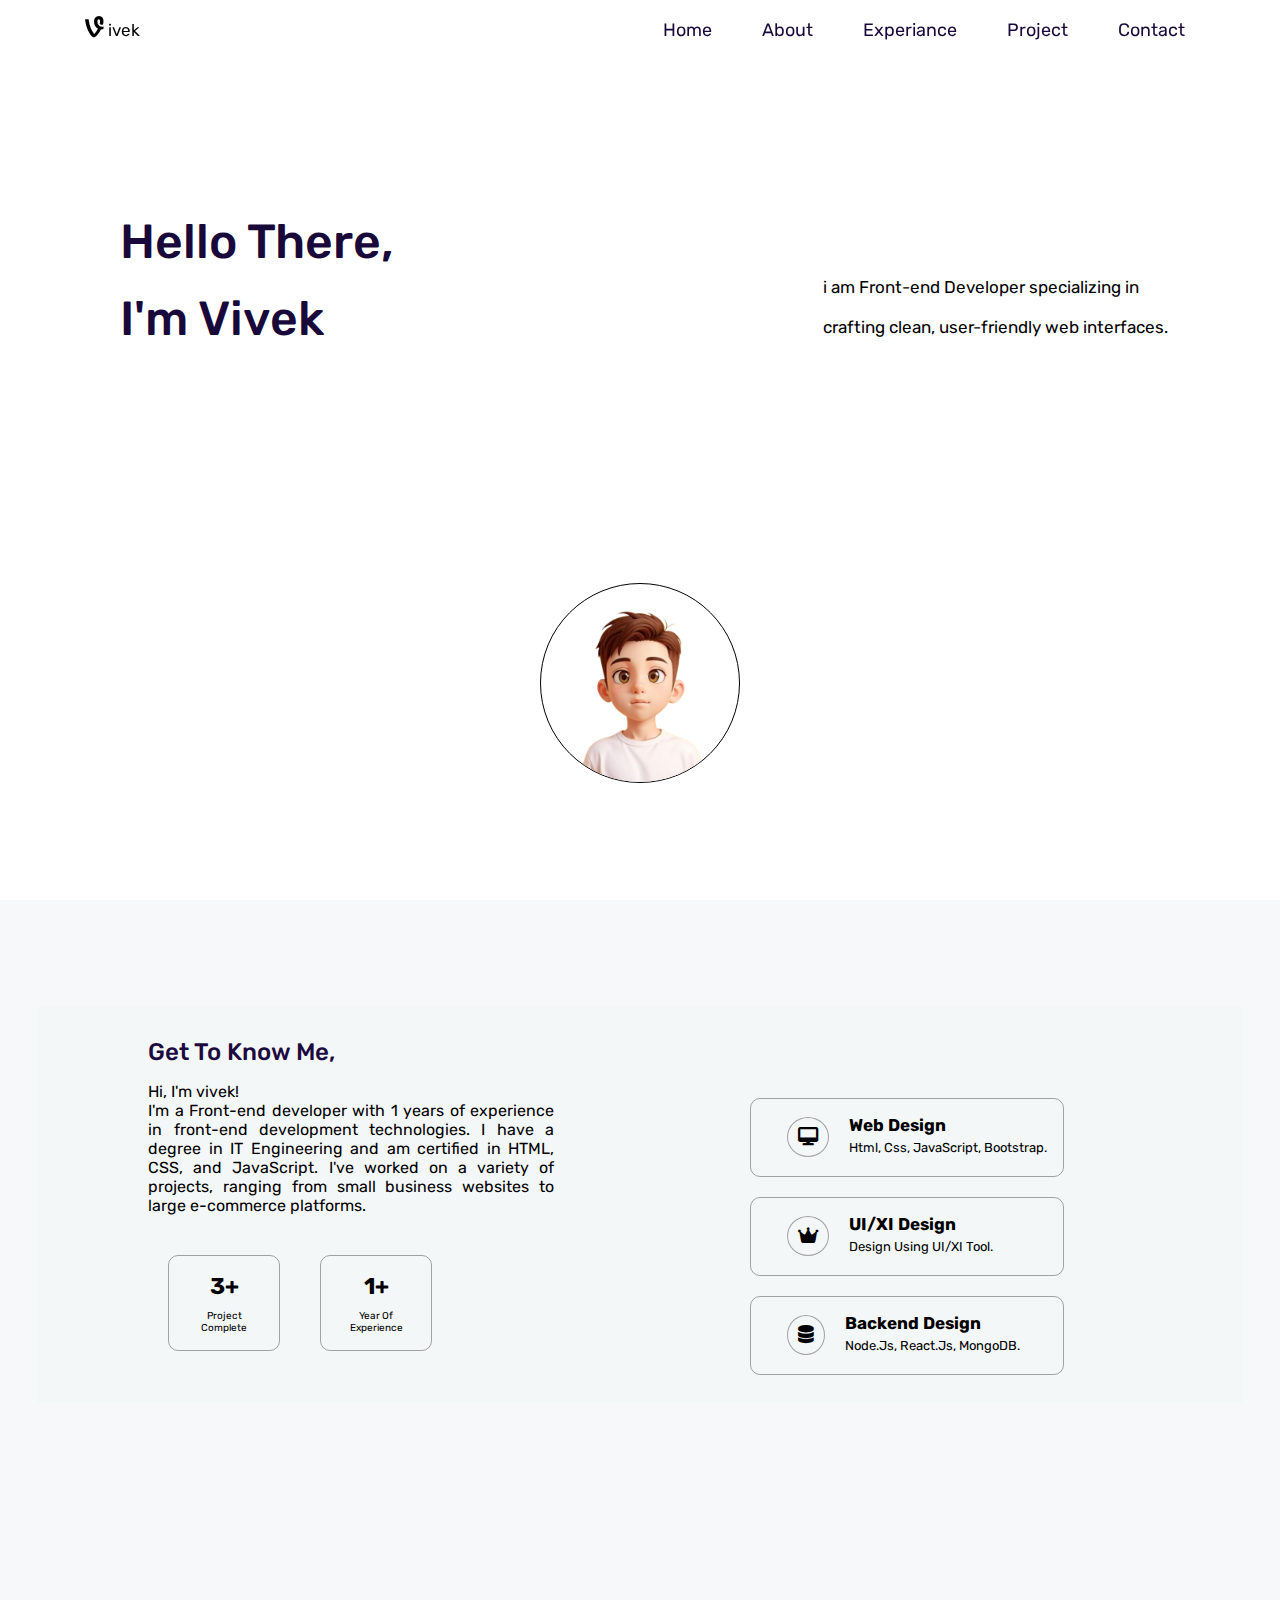
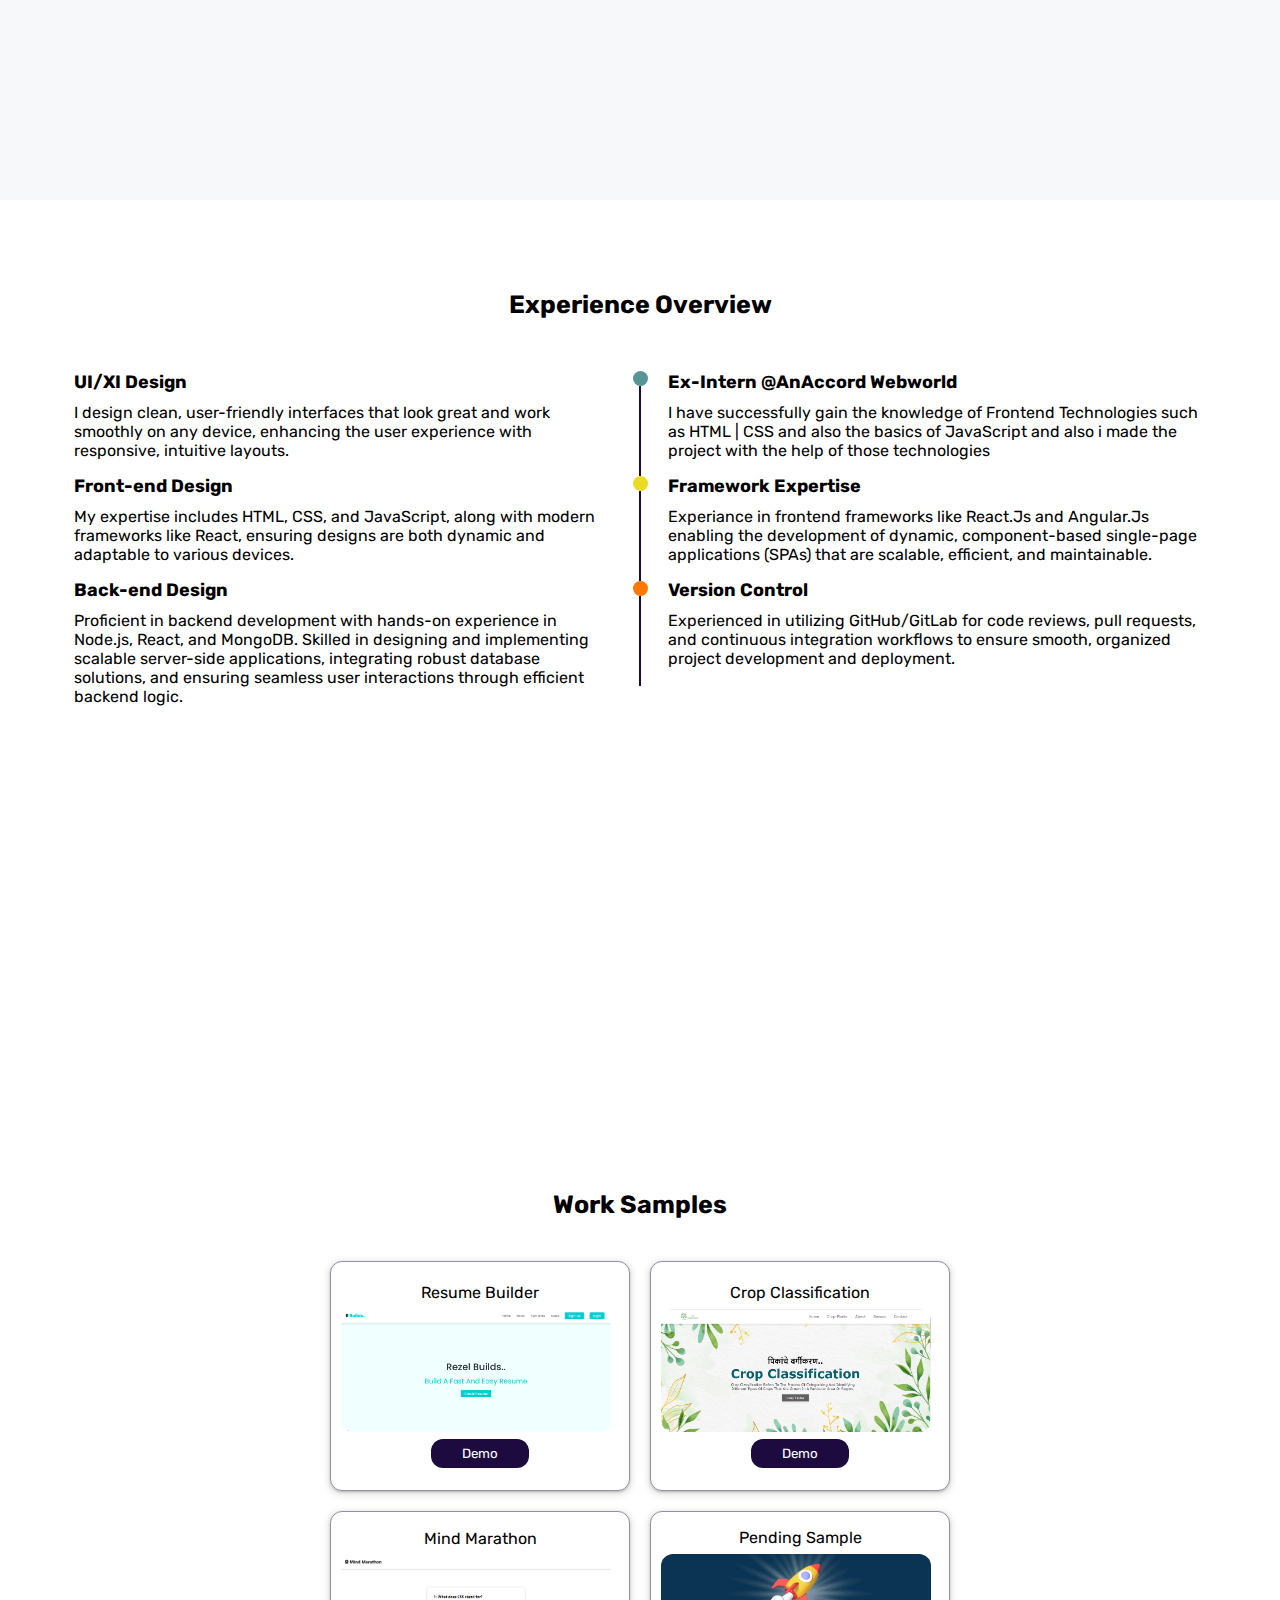
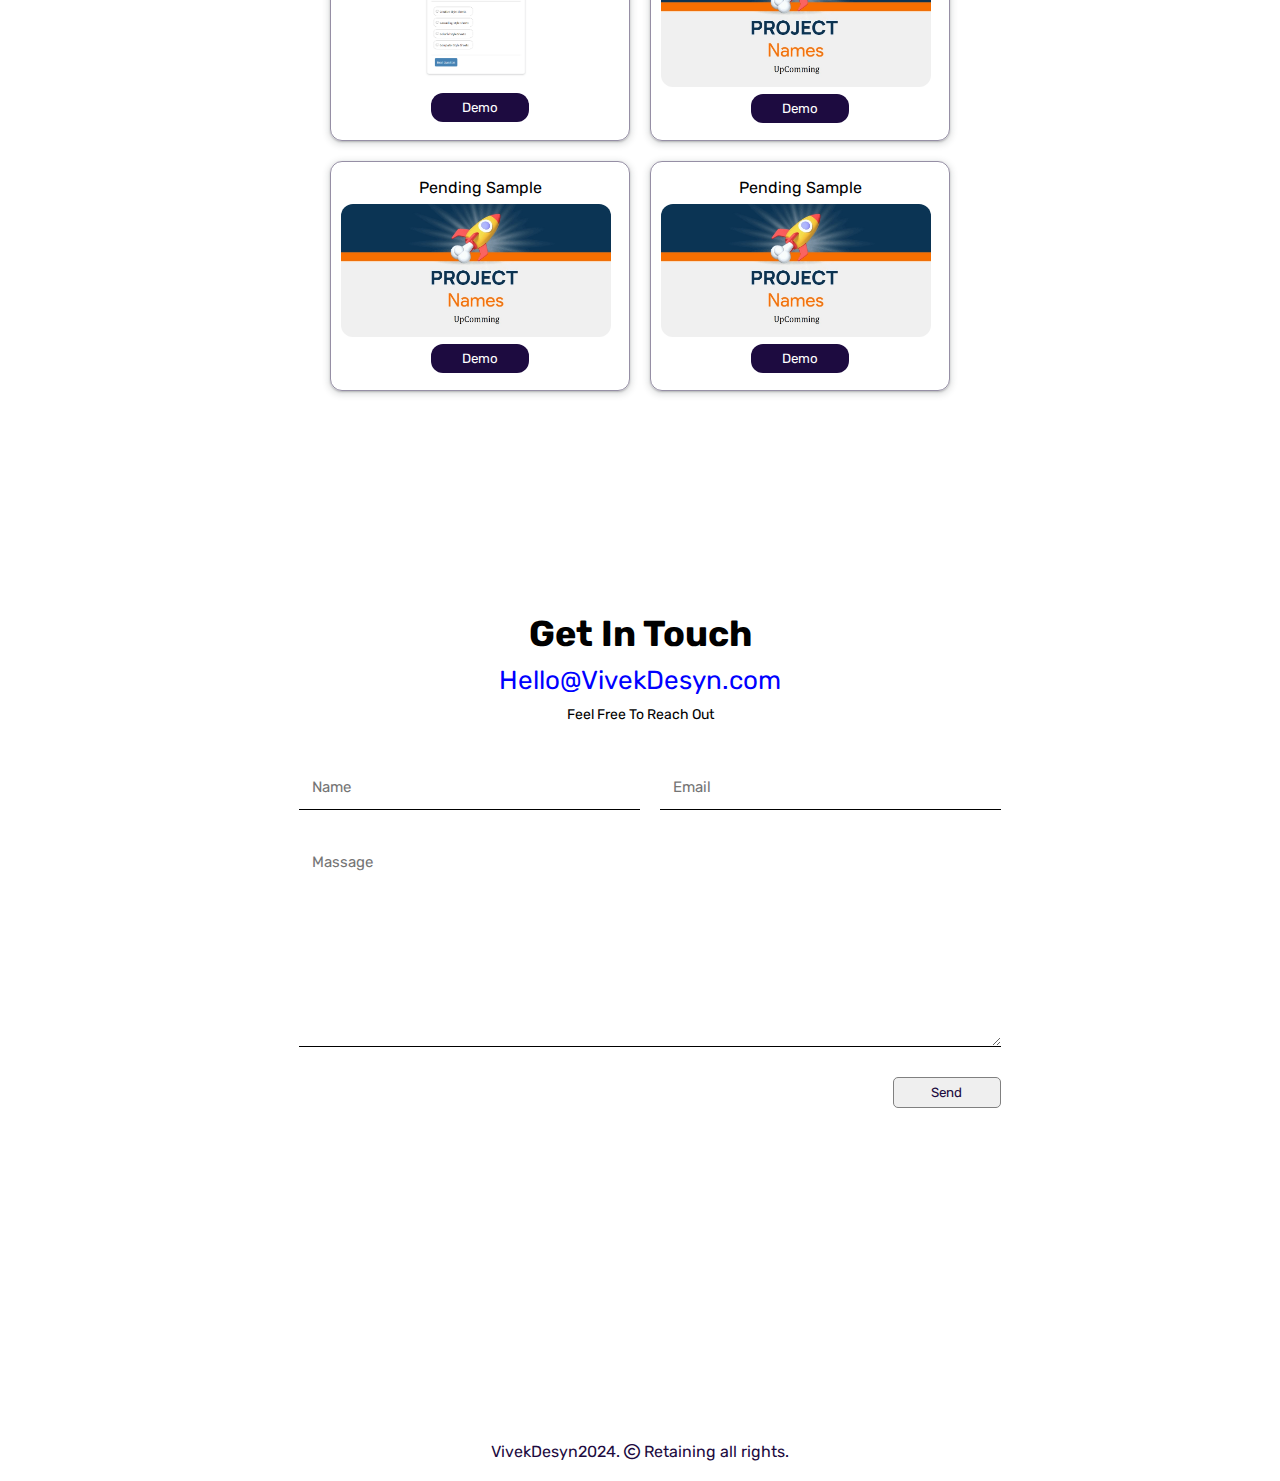
<file: index.html>
<!DOCTYPE html>
<html lang="en">

<head>
    <meta charset="UTF-8">
    <meta name="viewport" content="width=device-width, initial-scale=1.0">
    <title>Portfolio</title>
    <link rel="stylesheet" href="https://cdnjs.cloudflare.com/ajax/libs/font-awesome/6.6.0/css/all.min.css">
    <link href='https://fonts.googleapis.com/css?family=Cedarville Cursive' rel='stylesheet'>
    <link rel="stylesheet" href="styles.css">
</head>

<body>
<header>
        <nav>
            <div class="hname">
                <h1><i class="fa-brands fa-vine"></i> ivek</h1>
            </div>
            <ul id="openMenulist">
                <li><a href="#home">Home</a></li>
                <li><a href="#About">About</a></li>
                <li><a href="#exp">Experiance</a></li>
                <li><a href="#proj">Project</a></li>
                <li><a href="#contc">Contact</a></li>
            </ul>
            <div class="menu">
                <i class="fa-brands fa-perbyte" onclick="openMenu()"></i>
            </div>
        </nav>
    </header>

    <section id="home" class="home">
        <div class="HomeContainer">
            <div class="Namecontent">
                <p>Hello There,</p>
                <p>I'm Vivek</p>

            </div>
            <div class="introcont">
                <p>i am Front-end Developer specializing in</p>
                <p>crafting clean, user-friendly web interfaces.</p>
            </div>
        </div>
        <div class="HomeConatainer2">
            <div class="imgcont">
                <img src="img/photo.png" alt="">
            </div>
        </div>
    </section>

    <section id="About" class="about">
        <div class="AboutConatainer">
            <div class="Infocontent">
                <h2>Get To Know Me,</h2>
                <p>Hi, I'm vivek!<br>
                    I'm a Front-end developer with 1 years of experience in
                    front-end development technologies. I have a degree in IT Engineering and am certified in HTML, CSS,
                    and
                    JavaScript. I've worked on a variety of projects, ranging from small business websites to large
                    e-commerce platforms.
                </p>

                <div class="year">
                    <div class="projcom">
                        <h4>3+</h4>
                        <p>Project Complete</p>
                    </div>
                    <div class="expyear">
                        <h4>1+</h4>
                        <p>Year Of Experience</p>
                    </div>
                </div>
            </div>
            <div class="expcont">
                <div class="box1">
                    <i class="fa-solid fa-desktop"></i>
                    <div class="pg">
                        <h5>Web Design</h5>
                        <p>Html, Css, JavaScript, Bootstrap.</p>
                    </div>
                </div>
                <div class="box2">
                    <i class="fa-solid fa-crown"></i>
                    <div class="pg">
                        <h5>UI/XI Design</h5>
                        <p>Design Using UI/XI Tool.</p>
                    </div>
                </div>
                <div class="box3">
                    <i class="fa-solid fa-database"></i>
                    <div class="pg">
                        <h5>Backend Design</h5>
                        <p>Node.Js, React.Js, MongoDB.</p>
                    </div>
                </div>
            </div>
        </div>
    </section>

    <section class="experiance" id="exp">
        <h3>Experience Overview</h3>

        <div class="expecontainer">
            <div class="card">
                <div class="colm22">
                    <div class="circle1"></div>
                    <div class="line1"></div>
                    <div class="circle2"></div>
                    <div class="line1"></div>
                    <div class="circle3"></div>
                    <div class="line1"></div>
                </div>
                <div class="colm1">
                    <h4>UI/XI Design</h4>
                    <p>
                        I design clean, user-friendly interfaces that look great and work smoothly on any device,
                        enhancing the user experience with responsive, intuitive layouts.
                    </p>
                    <h4>Front-end Design</h4>
                    <p>
                        My expertise includes HTML, CSS, and JavaScript, along with modern
                        frameworks like React, ensuring designs are both dynamic and adaptable to various devices.
                    </p>
                    <h4>Back-end Design</h4>
                    <p>
                        Proficient in backend development with hands-on experience in Node.js, React, and MongoDB.
                        Skilled in designing and implementing scalable server-side applications, integrating robust
                        database solutions, and ensuring seamless user interactions through efficient backend logic.
                    </p>
                </div>
            </div>
            <div class="colm2">
                <div class="circle1"></div>
                <div class="line"></div>
                <div class="circle2"></div>
                <div class="line"></div>
                <div class="circle3"></div>
                <div class="line"></div>
            </div>
            <div class="card">
                <div class="colm22">
                    <div class="circle1"></div>
                    <div class="line2"></div>
                    <div class="circle2"></div>
                    <div class="line2"></div>
                    <div class="circle3"></div>
                    <div class="line2"></div>
                </div>
                <div class="colm3">
                    <h4>Ex-Intern @AnAccord Webworld</h4>
                    <p>
                        I have successfully gain the knowledge of Frontend Technologies such as HTML | CSS and
                        also the basics of JavaScript and also i made the project with the help of those technologies
                    </p>
                    <h4>Framework Expertise</h4>
                    <p>
                        Experiance in frontend frameworks like React.Js and Angular.Js enabling the development of dynamic,
                        component-based single-page applications (SPAs) that are scalable, efficient, and maintainable.
                    </p>
                    <h4>Version Control</h4>
                    <p>
                        Experienced in utilizing GitHub/GitLab for code reviews, pull requests, and continuous
                        integration workflows to ensure smooth, organized project development and deployment.
                    </p>
                </div>
            </div>
    </section>

    <section class="project" id="proj">
        <h3>Work Samples</h3>

        <div class="projcontainer">
            <div class="samp1">
                <p>Resume Builder</p>
                <img src="img/project1.png" alt="">
                <a href="https://vivekmakwan05.github.io/RezelBuilds/"><button class="btn">Demo</button></a>
            </div>
            <div class="samp2">
                <p>Crop Classification</p>
                <img src="img/project2.png" alt="">
                <a href="https://vivekmakwan05.github.io/crop-clasification/"><button class="btn">Demo</button></a>
            </div>
            <div class="samp3">
                <p>Mind Marathon</p>
                <img src="img/project3.png" alt="">
                <a href="https://vivekmakwan05.github.io/Mind-Marathon/"><button class="btn">Demo</button></a>
            </div>
            <div class="samp4">
                <p>Pending Sample</p>
                <img src="img/projec.jpg" alt="">
                <a href=""><button class="btn">Demo</button></a>
            </div>
            <div class="samp5">
                <p>Pending Sample</p>
                <img src="img/projec.jpg" alt="">
                <a href=""><button class="btn">Demo</button></a>
            </div>
            <div class="samp6">
                <p>Pending Sample</p>
                <img src="img/projec.jpg" alt="">
                <a href=""><button class="btn">Demo</button></a>
            </div>
        </div>

    </section>

    <section class="contact" id="contc">
        <h3>Get In Touch</h3>

        <div class="contcontainer">
            <div class="conthead">
                <h6>Hello@VivekDesyn.com</h6>
                <p>Feel Free To Reach Out</p>
            </div>
            <div class="contform">
                <div class="inp"><input type="text" placeholder="Name"><input type="email" placeholder="Email"></div>
                <div class="inp"><textarea name="txt" id="txt" cols="30" rows="10" placeholder="Massage"></textarea>
                </div>
                <div class="inp">
                    <button class="btnn">Send</button>
                </div>
            </div>
        </div>

    </section>

    <footer>
        <p>VivekDesyn2024. <i class="fa-regular fa-copyright"></i> Retaining all rights.</p>
    </footer>

    <script>
        let openMenulist = document.getElementById("openMenulist");
        openMenulist.style.maxHeight = "0px";

        function openMenu() {
            if (openMenulist.style.maxHeight == "0px") {
                openMenulist.style.maxHeight = "300px";
            }
            else {
                openMenulist.style.maxHeight = "0px";
            }
        }
    </script>

</body>

</html>
</file>
<file: styles.css>
@import url('https://fonts.googleapis.com/css2?family=Rubik:ital,wght@0,300..900;1,300..900&display=swap');


* {
    padding: 0;
    margin: 0;
    box-sizing: border-box;
    font-family: "Rubik", sans-serif;
}

html{
    scroll-behavior: smooth;
    /* overflow-x: hidden; */
}

section {
    min-height: 100vh;
    padding: 7% 3%;
}

header {
    padding: 15px 85px;
    background-color: #fff;
    position: fixed;
    top: 0;
    left: 0;
    width: 100%;
    /* overflow: hidden; */
    box-shadow: 0px 11px 10px -23px rgba(0, 0, 0, 0.45);
}

.hname h1{
    font-weight: normal;
    font-size: 17px;
}

.hname h1 i{
    font-size: 25px;
}

nav {
    display: flex;
    align-items: baseline;
    justify-content: space-between;
}

nav ul {
    display: flex;
    gap: 30px;
}

nav ul li {
    list-style: none;
}

nav ul li a {
    padding: 0 10px;
    text-decoration: none;
    font-size: 18px;
    color: #19093a;
}

nav ul li a:hover {
    cursor: pointer;
    padding: 0 10px;
    border: 1px solid;
    border-radius: 5px;
}

.menu {
    display: none;
}

.menu i {
    font-size: 20px;
}

.home{
    min-height: 100vh;
    display: flex;
    flex-wrap: wrap;
    align-items: center;
    justify-content: center;
    padding-bottom: 0;
}

.HomeContainer {
    width: 100%;
    display: flex;
    justify-content: space-between;
}

.HomeConatainer2 {
    width: 100%;
    display: flex;
    justify-content:center;
    align-items: center;
}

.Namecontent {
    padding: 0rem 1.5rem 0rem 1.5rem;
    margin-left: 3rem;
    text-align: start;
}   

.introcont{
    padding: 2rem 2rem 0rem 2rem;
    margin: 2rem 2rem 0rem 2.5rem;
}

.imgcont img {
    width: 200px;
    border-radius: 50%;
    border: 1px solid;
}

.imgcont1 img {
    width: 130px;
}

.Namecontent p {
    padding: 10px;
    font-size: 3rem;
    padding: 10px;
    color: #19093a;
    font-weight: 500;
}

.introcont p{
    font-size: 17px;
    padding: 10px;
}

.about{
    background-color: #f3f6f8c9;
}

.AboutConatainer {
    width: 100%;
    display: flex;
    justify-content:center;
    align-items: center;
    margin-top: 1rem;
    background-color: #f3f6f8c9;
}

.Infocontent {
    width: 45%;
    padding: 2rem;
    margin-left: 2rem;
    text-align: start;
}

.Infocontent h2 {
    margin-bottom: 1rem;
    font-size: 1.5rem;
    color: #1d0b40;
    font-weight: 500;
}

.Infocontent p{
    text-align: justify;
    max-width: 85%;
    margin-bottom: 20px;
}

.year{
    display: flex;
}

.projcom, .expyear{
    display: flex;
    align-items: center;
    text-align: center;
    flex-direction: column;
    padding: 1rem;
    width: 7rem;
    height: 6rem;
    margin: 20px;
    border-radius: 10px;
    border: 1px solid #21212165;
}

.projcom h4, .expyear h4{
    font-size: 23px;
    margin-bottom: 10px;
}

.projcom p,.expyear p{
    font-size: 10px;
    text-align: center;
}

.expcont{
    padding: 2rem 2rem 0rem 2rem;
    margin: 2rem 5rem 0rem 2.5rem;
}

.box1, .box2, .box3{
    display: flex;
    flex-wrap: wrap;    
    align-items: center;
    padding: 1rem;
    margin: 20px;
    border-radius: 10px;
    border: 1px solid #21212165;
}

.box1 i, .box2 i, .box3 i{
    font-size: 18px;
    padding: 10px;
    border-radius: 50%;
    margin: 0px 20px 0 20px;
    border: 1px solid #21212165;
}

.box1 h5, .box2 h5, .box3 h5{
    font-size: 17px;
}

.box1 p, .box2 p, .box3 p{
    font-size: 13px;
    padding: 5px 0;
}

h3{
    text-align: center;
    font-size: 25px;
}

.expecontainer{
    margin: 2rem 1rem 1rem;
    display: flex;
}

.colm1, .colm3{
    padding: 20px;
}

.colm2{
    display: flex;
    flex-direction: column;
    align-items: center;
    padding-top: 20px;
}

.card{
    max-width: 600px;
    width: 70%;
}

.card .colm22{
    display: flex;
    flex-direction: column;
    align-items: center;
    padding-top: 20px;
}

.card .colm22{
    display: none;
}

.circle1, .circle2, .circle3{
    height: 15px;
    width: 15px;
    border-radius: 50%;
}

.circle1{
    background-color: #579597;
}

.circle2{
    background-color: #ebda27;
}

.circle3{
    background-color: #ff7800;
}

.line, .line1, .line2{
    height: 90px;
    width: 1.2px;
    background-color: #1d0b40;
}

.colm1 p, .colm3 p{
    padding-bottom: 15px;
}

.colm1 h4, .colm3 h4{
    padding-bottom: 10px;
    font-size: 18px;
}

.projcontainer{
    width: 70%;
    margin: 2rem auto;
    display: flex;
    flex-wrap: wrap;
    justify-content: center;
}

.samp1, .samp2, .samp3,
.samp4, .samp5, .samp6{
    display: flex;
    flex-direction: column;
    justify-content: center;
    text-align: center;
    margin: 10px;
    padding: 10px;
    width: 300px;
    height: 230px;
    border: 1px solid #19093a74;
    border-radius: 12px;
    box-shadow: rgba(60, 64, 67, 0.3) 0px 1px 2px 0px, rgba(60, 64, 67, 0.15) 0px 2px 6px 2px;
}

.samp1 img, .samp2 img, .samp3 img,
.samp4 img, .samp5 img, .samp6 img{
    width: 270px;
    border-radius: 12px;
}

.samp1 p, .samp2 p, .samp3 p,
.samp4 p, .samp5 p, .samp6 p{
    margin: 7px;
}

.btn{
    width: 35%;
    margin: 7px auto;
    padding: 7px;
    color: #fff;
    border: none;
    border-radius: 12px;
    background-color: #1d0b40;
}

.contact h3{
    font-size: 36px;
}

.conthead{
    text-align: center;
}

.conthead h6{
    margin: 10px;
    color: blue;
    font-size: 26px;
    font-weight: normal;
}

.conthead p{
    font-size: 14px;
}

.contform{
    width: 60%;
    margin: 2rem auto auto;
}

.contform .inp{
    margin: 10px;
    width: 100%;
    display: flex;
    justify-content:flex-end;
}

input[type="text"],input[type="email"], textarea{
    font-size: 15px;
    text-transform: capitalize;
    margin: 10px;
    padding: 13px;
    width: 100%;
    border: none;
    border-bottom: 1px solid;
}

input[type="text"],input[type="email"], textarea:focus{
    outline: none;
}

.btnn{
    width: 15%;
    margin: 10px;
    padding: 7px;
    color: #1d0b40;
    border: 1px solid gray;
    border-radius: 5px;
}

footer{
    padding: 20px;
}

footer p{
    color: #1d0b40;
    text-align: center;
}

@media (max-width:700px){

    header{
        padding: 15px 25px;
    }
    .home{
        padding-top: 3rem;
    }
    .HomeContainer{
        flex-direction: column;
    }
    .imgcont1 img{
        display: none;
    }
    .imgcont p{
        display: none;
    }
    .AboutConatainer{
        flex-direction: column;
    }
    .Infocontent{
        width: 100%;
        margin-left: 0;
        padding: 1rem 20px;
    }
    .Infocontent p{
        max-width: 100%;
        font-size: 15px;
    }
    .box1, .box2, .box3{
        width: 100%;
        flex-wrap: nowrap;
    }
    .Namecontent{
        margin: 0;
    }
    .introcont{
        margin: 0;
        padding: 10px;
    }
    .introcont p{
        padding: 0 10px;
        font-size: 13px;
        margin: 5px;
    }
    .Namecontent p{
        font-size: 30px;
        margin: 0;
        padding: 0;
    }
    .expcont{
        margin: 0;
        padding: 0 30px 0 30px;
        display: flex;
        flex-direction: column;
        align-items: center;
    }
    .expecontainer{
        flex-direction: column;
    }
    .card{
        width: 100%;
    }
    .colm2{
        display: none;
    }
    .card{
        display: flex;
    }
    .card .colm22{
        display: block;
        display: flex;
    }
    .colm1, .colm3{
        padding: 20px 0 20px 10px;
    }
    .colm1 p, .colm3 p{
        text-align: justify;
        font-size: 15px;
    }
    .line1{
        height: 25%;
    }
    .line2{
        height: 28%;
    }
    .contact h3{
        font-size: 27px;
    }
    .conthead h6{
        font-size: 23px;
    }
    .contform{
        padding: 10px;
        width: 100%;
    }
    .box1 i, .box2 i, .box3 i {
        font-size: 19px;
        padding: 15px;
        border-radius: 50%;
        margin: 0px 15px 0 15px;
    }

}

@media (max-width:600px) {

    nav ul {
        position: absolute;
        top: 70px;
        left: 0;
        right: 0;
        flex-direction: column;
        text-align: center;
        background-color: #fff;
        gap: 0;
        overflow: hidden;
    }

    nav ul li {
        padding: 10px;
    }

    .menu {
        display: block;
        padding: 5px;
        border: 1px solid;
        border-radius: 5px;
        box-shadow: rgba(60, 64, 67, 0.3) 0px 1px 2px 0px, rgba(60, 64, 67, 0.15) 0px 2px 6px 2px;
    }

    #openMenulist {
        transition: all 0.7s;
    }
}

@media (max-width:400px){
    html,body{
        overflow-x: hidden;
    }

    .imgcont img{
        margin-top: -8rem;
    }
    .projcom p,.expyear p{
        font-size: 13px;
    }

}
</file>
